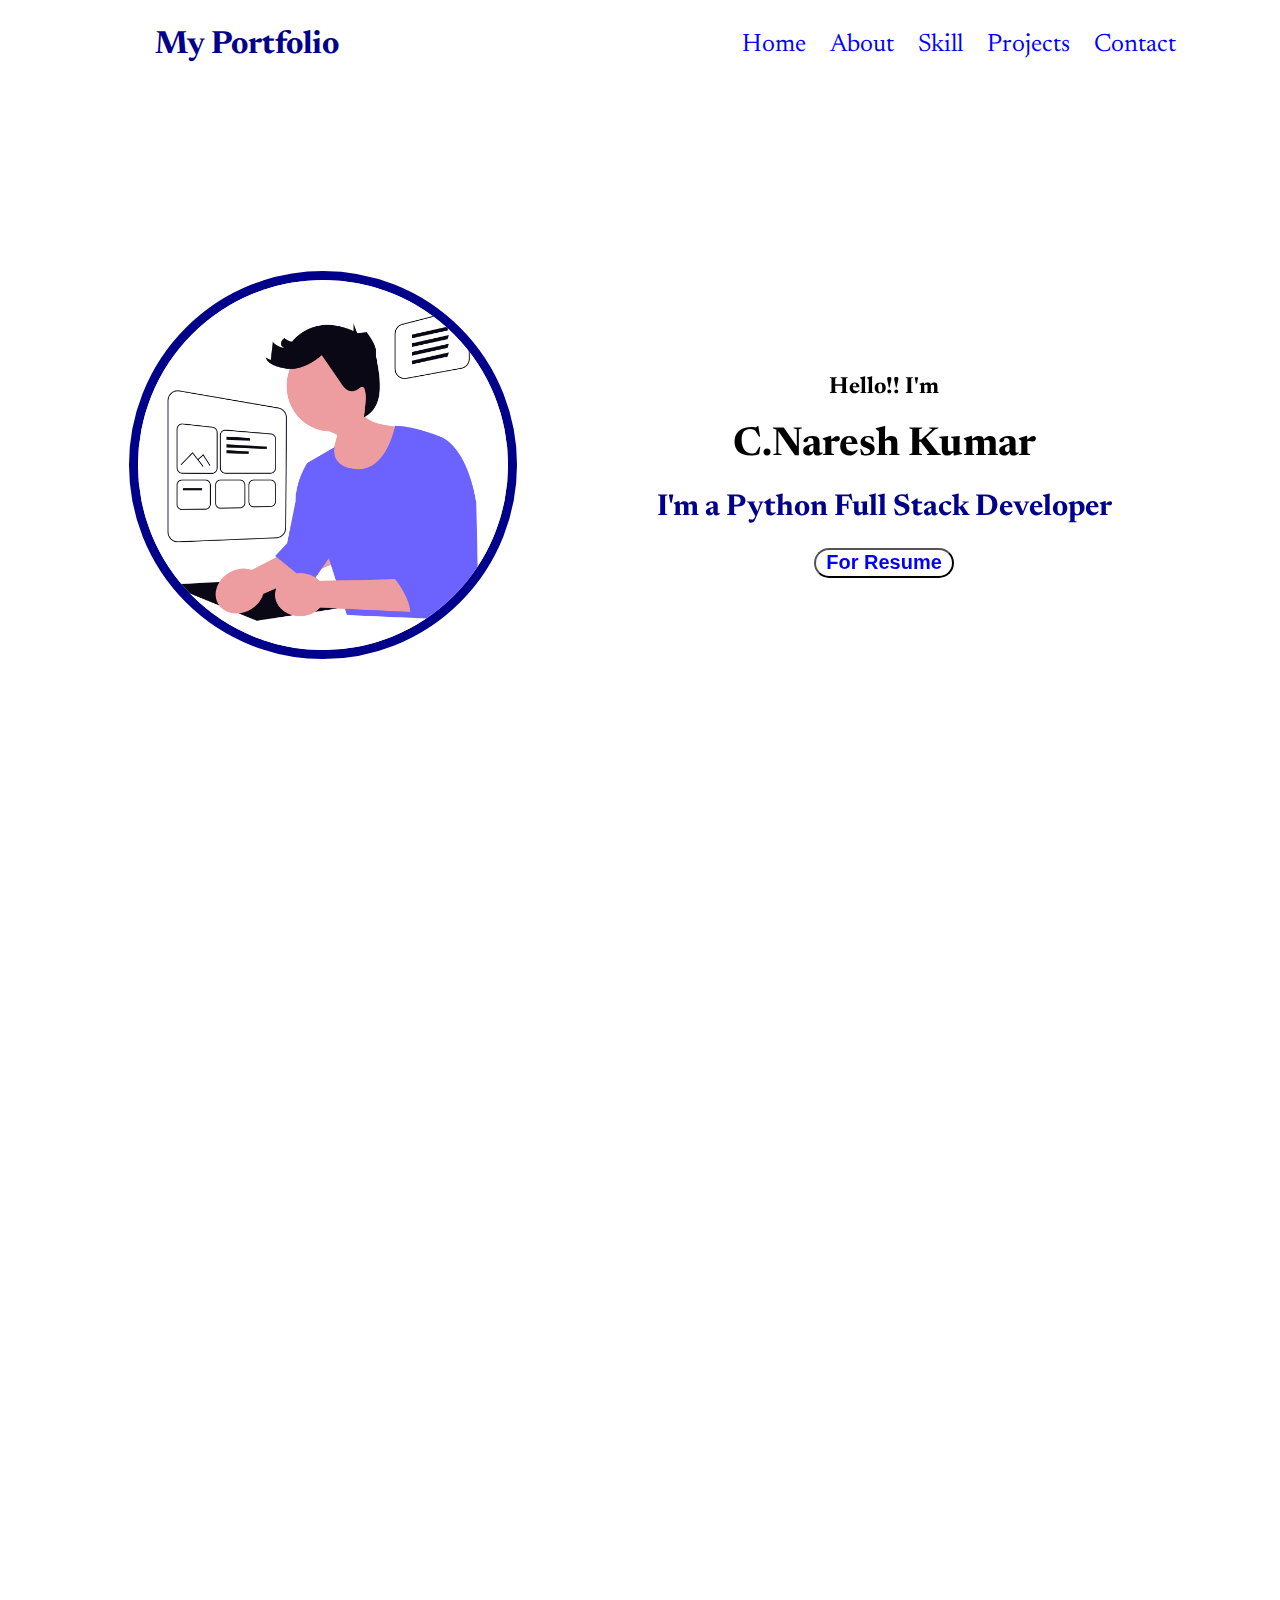
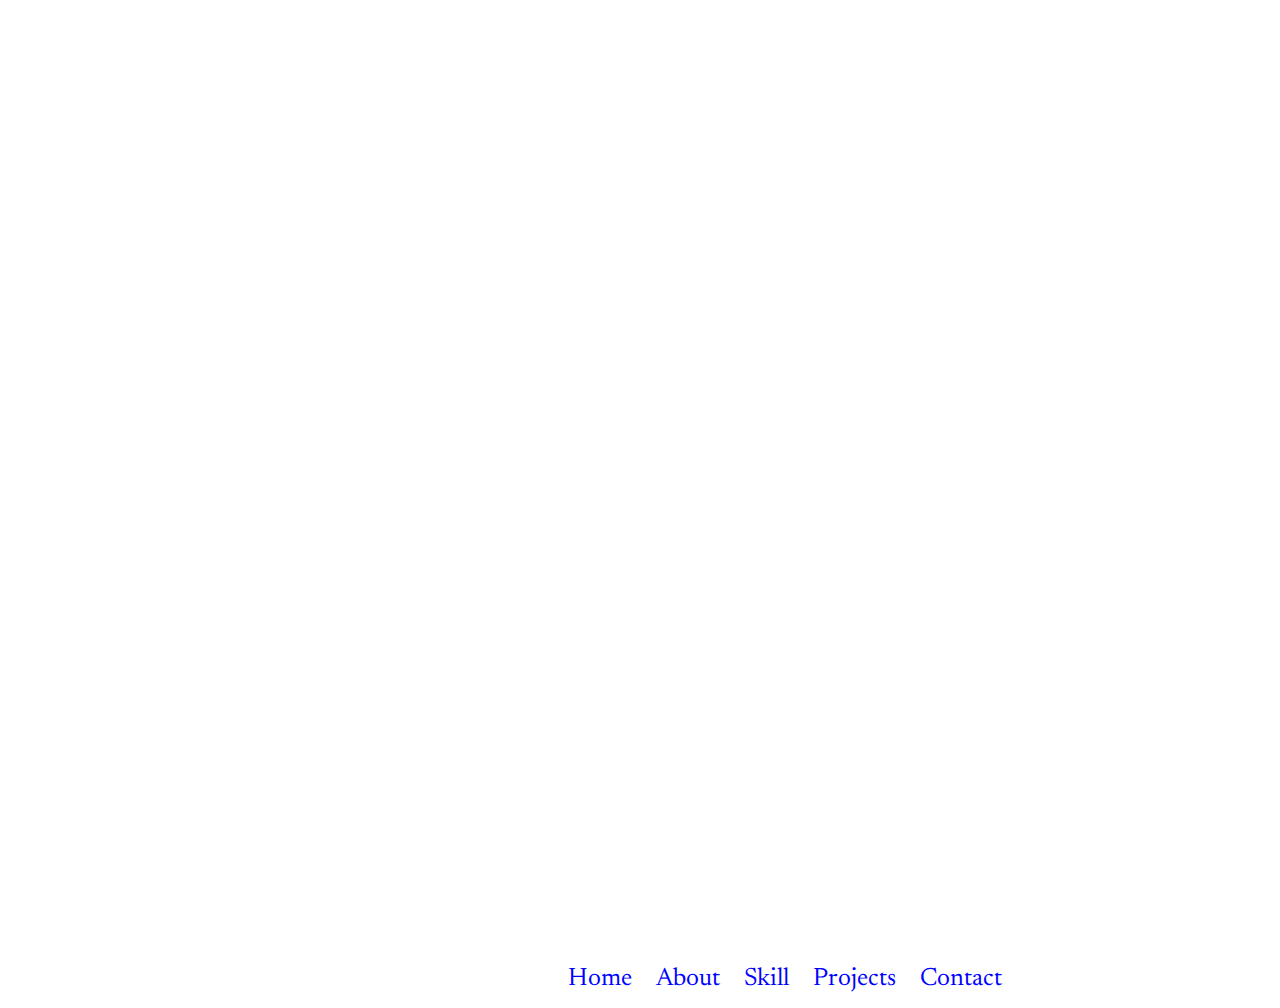
<file: index.html>
<!DOCTYPE html>
<html lang="en">
<head>
    <!-- AOS CSS -->
    <link rel="stylesheet" href="https://unpkg.com/aos@next/dist/aos.css" />
    <!-- FONT AWESOME -->
    <link rel="stylesheet" href="https://cdnjs.cloudflare.com/ajax/libs/font-awesome/6.6.0/css/all.min.css"/>
    <!-- FOR FONT -->
    <link href="https://fonts.googleapis.com/css2?family=Newsreader:ital,opsz,wght@0,6..72,200..800;1,6..72,200..800&display=swap" rel="stylesheet">    <meta charset="UTF-8">
    <!-- FOR MY TOP IMAGE-->
    <link rel="icon" href="image.png">
    <meta name="viewport" content="width=device-width, initial-scale=1.0">
    <title>My Portfolio</title>
    <link rel="stylesheet" href="index.css">
</head>
<body>
    <section id="navbar">
        <nav>
            <h1><span>My Portfolio</span></h1>
            <ul>
                <li><a href="#Home">Home</a></li>
                <li><a href="#About">About</a></li>
                <li><a href="#Skill">Skill</a></li>
                <li><a href="#projects">Projects</a></li>
                <li><a href="#contact">Contact</a></li>
            </ul>
        </nav> 
    </section>

    <section id="Home" data-aos="zoom-out-right">
        <img src="image.png" alt="web developer image">
        <div class="content">
        <h3>Hello!! I'm</h3>
        <h1>C.Naresh Kumar</h1>
        <h2>I'm a Python Full Stack Developer</h2>
        <button><a href="naresh-kumar-resume.pdf" target="_blank">For Resume</a></button>
        </div>
    </section>

    <section id="About" data-aos="fade-right">
        <p style="text-align:center; color:gray; font-size:18px; letter-spacing:1px;"> ── To Know Me Better ──</p>
        <center><h1>About</h1></center>
        <div class="me">
            <img src="myimage.png" alt="my image">
            <div class="mine">
                <div class="data">
                <div class="deg" id="DD" data-aos="fade-down" data-aos-delay="300">
                    <img src="exp.jpg" alt="" width="300px" height="300px">
                    <h2>Experience</h2>
                    <h3>Fresher</h3>
                </div>
                <div class="deg" data-aos="fade-up" data-aos-delay="300">
                    <img src="edu.webp" alt="education">
                    <h2>Education</h2>
                    <h3>B.E,Electronics And Communication Engineering</h3>
                </div>
                </div>
            <p>I’m Naresh Kumar C, a passionate Python Full Stack Developer skilled in <strong>Django, Flask, HTML, CSS, and JavaScript</strong>. I love turning complex problems into clean, user-friendly solutions.
With experience in MySQL, MongoDB, and API development, I focus on building secure and scalable web applications.
I’m always eager to learn, contribute to tech events, and work on projects that help me grow and make an impact.</p>
            </div>
        </div>
    </section>

    <section id="Skill" data-aos="flip-left">
        <p style="text-align:center; color:gray; font-size:18px; letter-spacing:1px;"> ── Exploring ──</p>
         <center style="font-size: 19px;"><h1>My Skills</h1></center>
         <div class="first">
            <div class="second">
                <h1>Frontend Development</h1>
                <div class="fr">
                <i class="fa-solid fa-play">HTML</i>
                <i class="fa-solid fa-play">CSS</i>
                <i class="fa-solid fa-play">Tailwind CSS</i>
                <i class="fa-solid fa-play">JavaScript</i>
                </div>
            </div>
            <div class="third">
                <h1>Backend Development</h1>
                <div class="fr">
                <i class="fa-solid fa-play">Python</i>
                <i class="fa-solid fa-play">Flask</i>
                <i class="fa-solid fa-play">Django</i>
                </div>
            </div>
         </div>
         <br>
         <div class="first">
            <div class="fourth">
                <h1>Database Management</h1>
                <div class="fr">
                <i class="fa-solid fa-play">SQL</i>
                <i class="fa-solid fa-play">Mongodb</i>
                </div>
            </div>
         </div>
    </section>

    <section id="projects" data-aos="fade-down">
        <div class="project">
        <p style="text-align:center; color:gray; font-size:18px; letter-spacing:1px;"> ── My Recent ──</p>
            <center style="font-size: 19px;"><h1>Projects</h1></center>
            <div class="fpro">
                <div class="spro">
                     <img src="logo.jpg" alt="">
                     <h2>Brand Garage</h2>
                     <button>Live Demo</button>
                     <button>Github</button>
                </div>
                <div class="tpro">
                   <img src="logo.jpg" alt="">
                   <h2>Brand Garage</h2>
                   <button>Live Demo</button>
                    <button>Github</button>
                </div>
                <div class="fopro">
                   <img src="logo.jpg" alt="">
                   <h2>Brand Garage</h2>
                   <button>Live Demo</button>
                    <button>Github</button>
                </div>
            </div>
        </div>

    </section>

    <section id="contact" data-aos="fade-down-right">
        <p style="text-align:center; color:gray; font-size:18px; letter-spacing:1px;"> ── Get in Touch With Me ──</p>
        <center style="font-size: 19px;"><h1>Contact</h1></center>
        <div class="det">
            <i class="fa-solid fa-square-envelope"></i>
            <h2><a href="">nareshkumarc2004@gmail.com</a></h2>
            <i class="fa-brands fa-linkedin"></i>
            <h2><a href="">linkedin</a></h2>
        </div>

    </section>

    <div class="last">
            <ul>
                <li><a href="#Home">Home</a></li>
                <li><a href="#About">About</a></li>
                <li><a href="#Skill">Skill</a></li>
                <li><a href="#projects">Projects</a></li>
                <li><a href="#contact">Contact</a></li>
            </ul>
    </div>
    
    <script src="https://unpkg.com/aos@next/dist/aos.js"></script>
<script>
  AOS.init();
</script>
</body>

</html>
</file>
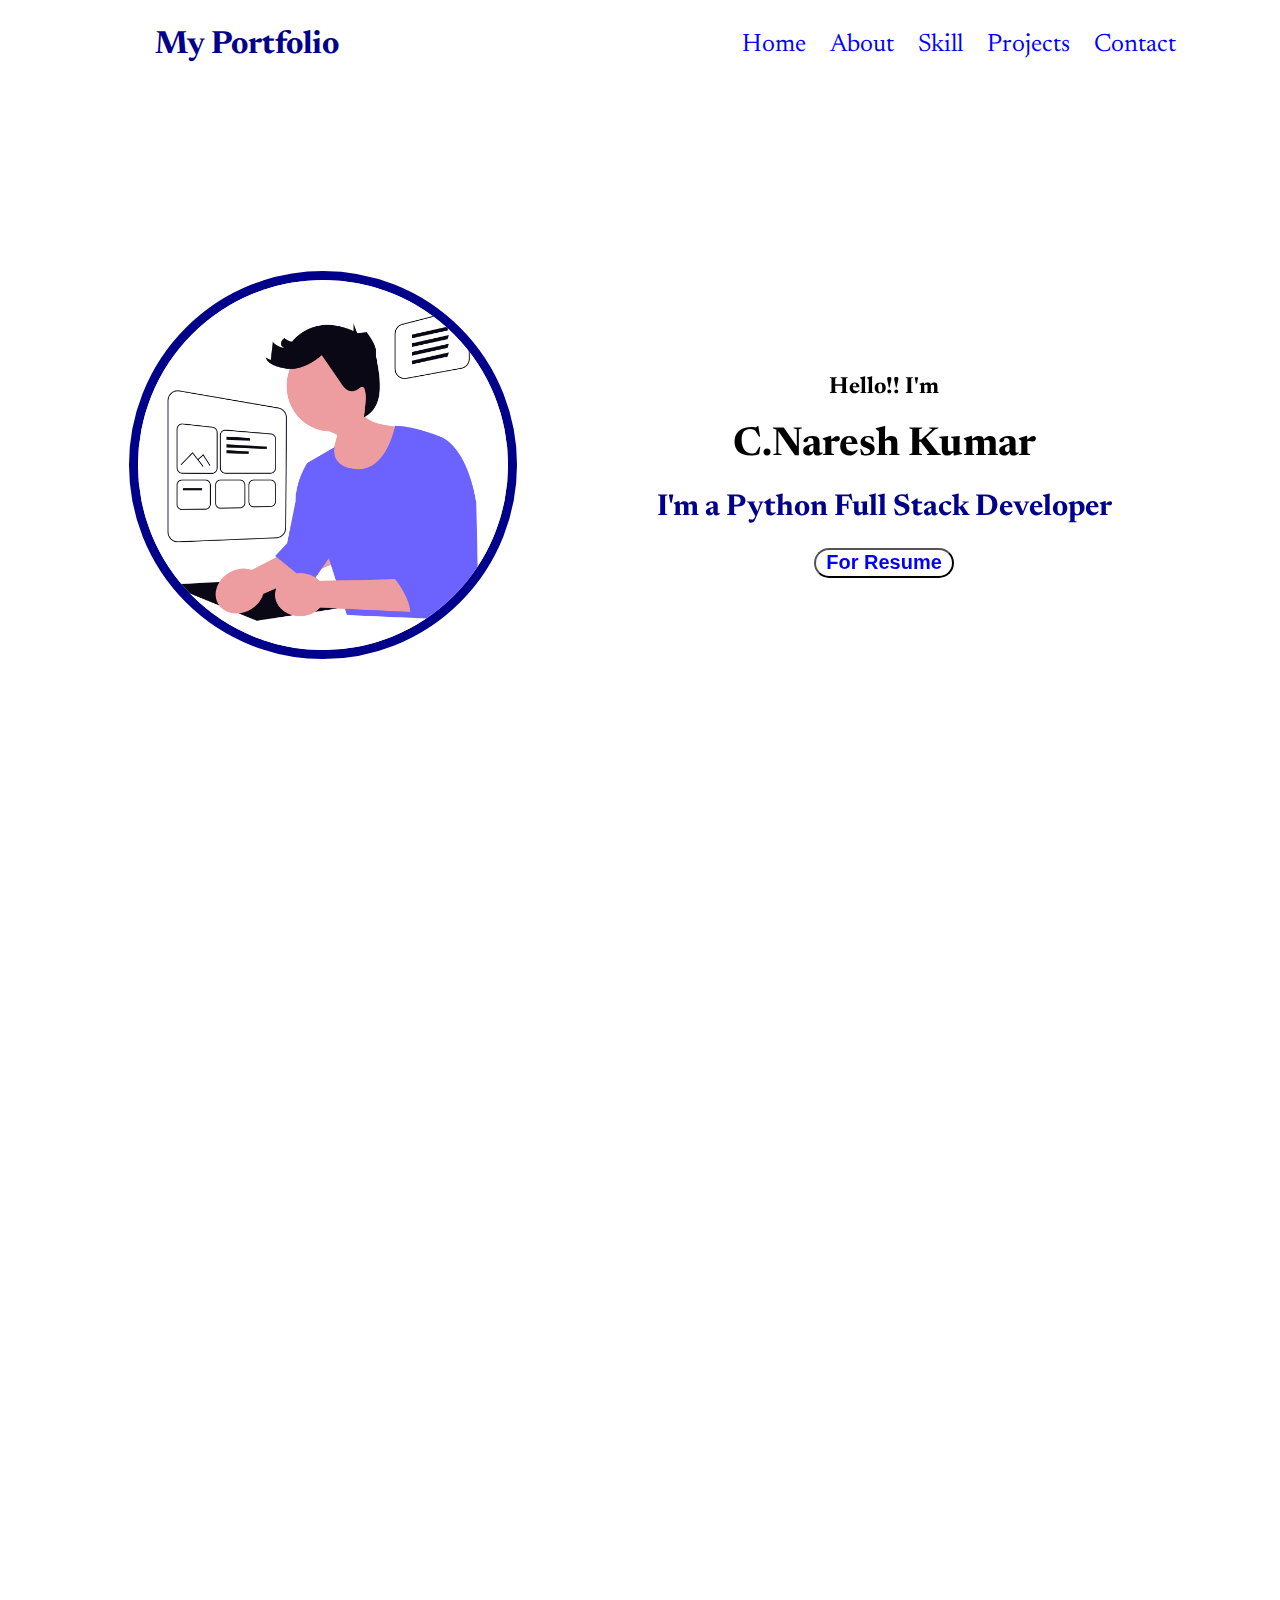
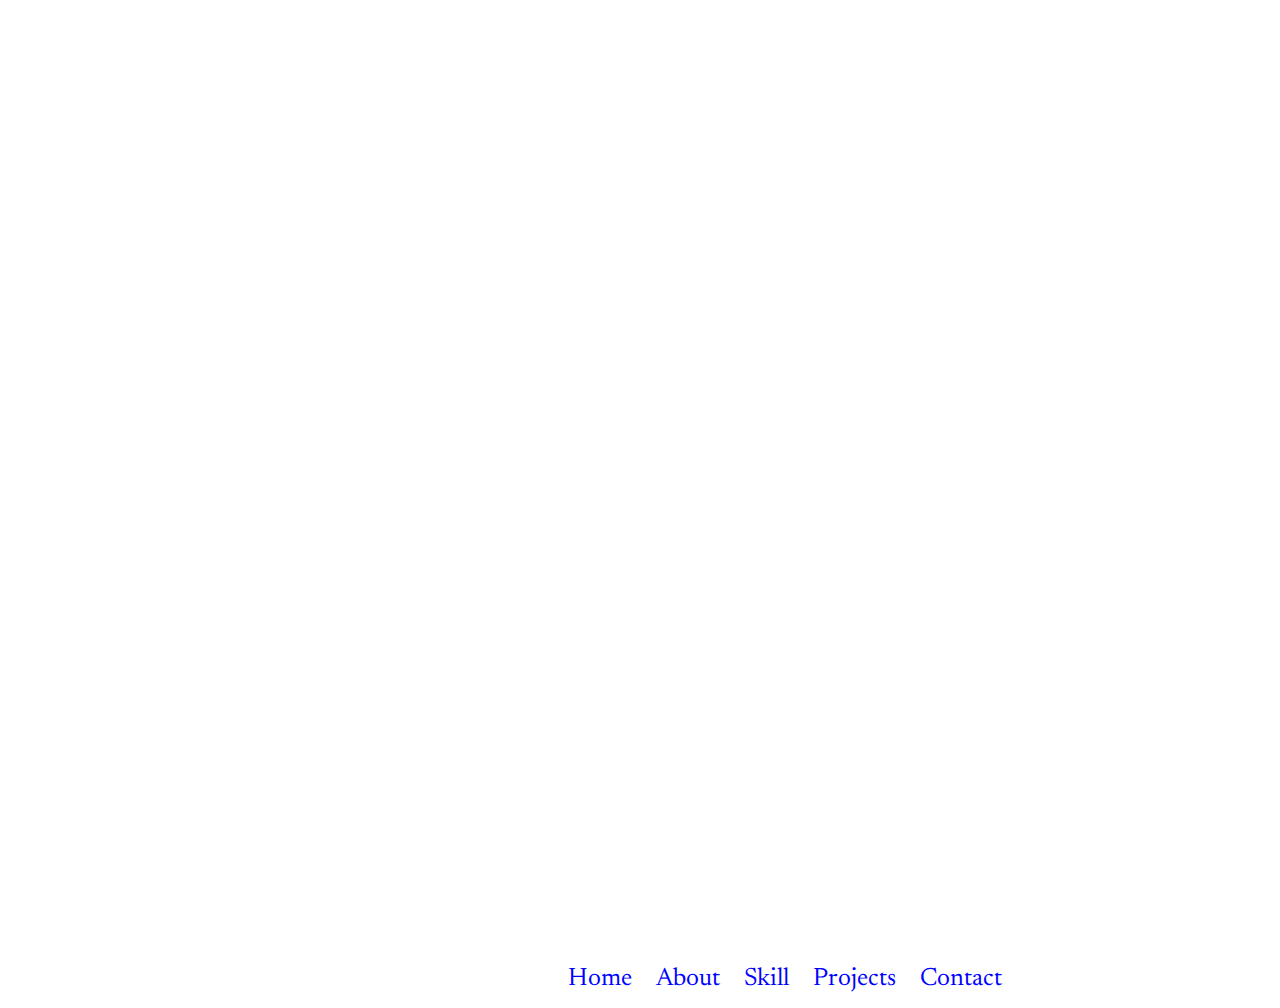
<file: profile.html>
<!DOCTYPE html>
<html lang="en">
<head>
    <!-- AOS CSS -->
    <link rel="stylesheet" href="https://unpkg.com/aos@next/dist/aos.css" />
    <!-- FONT AWESOME -->
    <link rel="stylesheet" href="https://cdnjs.cloudflare.com/ajax/libs/font-awesome/6.6.0/css/all.min.css"/>
    <!-- FOR FONT -->
    <link href="https://fonts.googleapis.com/css2?family=Newsreader:ital,opsz,wght@0,6..72,200..800;1,6..72,200..800&display=swap" rel="stylesheet">    <meta charset="UTF-8">
    <!-- FOR MY TOP IMAGE-->
    <link rel="icon" href="image.png">
    <meta name="viewport" content="width=device-width, initial-scale=1.0">
    <title>My Portfolio</title>
    <link rel="stylesheet" href="profilr.css">
</head>
<body>
    <section id="navbar">
        <nav>
            <h1><span>My Portfolio</span></h1>
            <ul>
                <li><a href="#Home">Home</a></li>
                <li><a href="#About">About</a></li>
                <li><a href="#Skill">Skill</a></li>
                <li><a href="#projects">Projects</a></li>
                <li><a href="#contact">Contact</a></li>
            </ul>
        </nav> 
    </section>

    <section id="Home" data-aos="zoom-out-right">
        <img src="image.png" alt="web developer image">
        <div class="content">
        <h3>Hello!! I'm</h3>
        <h1>C.Naresh Kumar</h1>
        <h2>I'm a Python Full Stack Developer</h2>
        <button><a href="naresh-kumar-res.pdf" target="_blank">For Resume</a></button>
        </div>
    </section>

    <section id="About" data-aos="fade-right">
        <p style="text-align:center; color:gray; font-size:18px; letter-spacing:1px;"> ── To Know Me Better ──</p>
        <center><h1>About</h1></center>
        <div class="me">
            <img src="myimage.png" alt="my image">
            <div class="mine">
                <div class="data">
                <div class="deg" id="DD" data-aos="fade-down" data-aos-delay="300">
                    <img src="exp.jpg" alt="" width="300px" height="300px">
                    <h2>Experience</h2>
                    <h3>Fresher</h3>
                </div>
                <div class="deg" data-aos="fade-up" data-aos-delay="300">
                    <img src="edu.webp" alt="education">
                    <h2>Education</h2>
                    <h3>B.E,Electronics And Communication Engineering</h3>
                </div>
                </div>
            <p>I’m Naresh Kumar C, a passionate Python Full Stack Developer skilled in <strong>Django, Flask, HTML, CSS, and JavaScript</strong>. I love turning complex problems into clean, user-friendly solutions.
With experience in MySQL, MongoDB, and API development, I focus on building secure and scalable web applications.
I’m always eager to learn, contribute to tech events, and work on projects that help me grow and make an impact.</p>
            </div>
        </div>
    </section>

    <section id="Skill" data-aos="flip-left">
        <p style="text-align:center; color:gray; font-size:18px; letter-spacing:1px;"> ── Exploring ──</p>
         <center style="font-size: 19px;"><h1>My Skills</h1></center>
         <div class="first">
            <div class="second">
                <h1>Frontend Development</h1>
                <div class="fr">
                <i class="fa-solid fa-play">HTML</i>
                <i class="fa-solid fa-play">CSS</i>
                <i class="fa-solid fa-play">JavaScript</i>
                </div>
            </div>
            <div class="third">
                <h1>Backend Development</h1>
                <div class="fr">
                <i class="fa-solid fa-play">Python</i>
                <i class="fa-solid fa-play">Flask</i>
                <i class="fa-solid fa-play">Django</i>
                </div>
            </div>
         </div>
         <br>
         <div class="first">
            <div class="fourth">
                <h1>Database Management</h1>
                <div class="fr">
                <i class="fa-solid fa-play">SQL</i>
                <i class="fa-solid fa-play">Mongodb</i>
                </div>
            </div>
         </div>
    </section>

    <section id="projects" data-aos="fade-down">
        <div class="project">
        <p style="text-align:center; color:gray; font-size:18px; letter-spacing:1px;"> ── My Recent ──</p>
            <center style="font-size: 19px;"><h1>Projects</h1></center>
            <div class="fpro">
                <div class="spro">
                     <img src="logo.jpg" alt="">
                     <h2>Brand Garage</h2>
                     <button>Live Demo</button>
                     <button>Github</button>
                </div>
                <div class="tpro">
                   <img src="logo.jpg" alt="">
                   <h2>Brand Garage</h2>
                   <button>Live Demo</button>
                    <button>Github</button>
                </div>
                <div class="fopro">
                   <img src="logo.jpg" alt="">
                   <h2>Brand Garage</h2>
                   <button>Live Demo</button>
                    <button>Github</button>
                </div>
            </div>
        </div>

    </section>

    <section id="contact" data-aos="fade-down-right">
        <p style="text-align:center; color:gray; font-size:18px; letter-spacing:1px;"> ── Get in Touch With Me ──</p>
        <center style="font-size: 19px;"><h1>Contact</h1></center>
        <div class="det">
            <i class="fa-solid fa-square-envelope"></i>
            <h2><a href="">nareshkumarc2004@gmail.com</a></h2>
            <i class="fa-brands fa-linkedin"></i>
            <h2><a href="">linkedin</a></h2>
        </div>

    </section>

    <div class="last">
            <ul>
                <li><a href="#Home">Home</a></li>
                <li><a href="#About">About</a></li>
                <li><a href="#Skill">Skill</a></li>
                <li><a href="#projects">Projects</a></li>
                <li><a href="#contact">Contact</a></li>
            </ul>
    </div>
    
    <script src="https://unpkg.com/aos@next/dist/aos.js"></script>
<script>
  AOS.init();
</script>
</body>
</html>
</file>
<file: index.css>
body{
    background-color: white;
    font-family:"Newsreader", serif;
}
#navbar{
    position: relative;
    animation: NAV 1s ease-in-out forwards;
}
@keyframes NAV{
    0%{
        top: -100px;
    }
    100%{
        top: 0px;
    }
}
nav{
    display: flex;
    justify-content: space-around;
    align-items: center;
}
span{
    color: darkblue;
}
li{
    list-style: none;
    display: inline;
    font-size: 25px;
    padding-right: 20px;
    position: relative;
    left: 70px;
}
a{
    text-decoration: none;
    color: blue;
    transition:all 0.5s ease;
}
a:hover{
    color: red;
    text-decoration: underline;
    text-underline-offset: 7px;
}
#Home{
    display: flex;
    justify-content: center;
    align-items: center;
    gap: 180px;
    height: 85vh;
}
#Home img{
    width: 370px;
    height: 370px;
    border-radius: 50%;
    border: 9px solid darkblue;
}
.content{
    text-align: center;
    position: relative;
    font-size: 20px;
    right: 40px;

}
.content h2{
    color: darkblue;
}
.content button{
    width: 140px;
    height: 30px;
    border-radius: 40px;
    color: darkblue;
    background-color: white;
    font-weight: bold;
    font-size: 20px;
    transition: all 2s ease;
}
button:hover{
    transform: translateY(-20px);
    color: red;
}
button a:hover{
    text-decoration: none;
}
#About{
    font-size: 19px;
    height: 95vh;
}
.me{
    display: flex;
    justify-content: center;
    align-items: center;
    gap: 80px;
}
.me img{
    width: 370px;
    height: 360px;
    border: 3px solid darkblue;
    border-right: 10px solid blue;
    border-top: 10px solid blue;
    border-radius: 30px;
}
.mine p{
    width: 650px;
    text-align: justify;
    font-size: 22px;
    line-height: 30px;
}
.data{
    display: flex;
    gap: 50px;
    position: relative;
    right: 150px;
    transition: all 1s ease-in;
}
.data:hover{
    transform: translateY(-20px);
}
.deg{
    border: 3px solid darkblue;
    border-radius: 10%;
    width: 280px;
    height: 180px;
    position: relative;
    left: 150px;
}
.deg h2{
    font-size: 20px;
    text-align: center;
    font-weight: bold;
    transition: all 2s ease;
}
.deg h3{
    font-size: 20px;
    text-align: center;
    font-weight: bold;
    position: relative;
    bottom: 10px;
}
.deg img{
    border: 0px;
    height:60px;
    width:60px;
    position: relative;
    left: 110px;
}
#Skill{
    height: 80vh;
}
.first{
    display: flex;
    justify-content: center;
    align-items: center;
    gap: 80px;
}
.second,.third{
    border: 3px solid blue;
    border-right: 5px solid darkblue;
    border-top: 5px solid darkblue;
    width: 500px;
    height: 300px;
    text-align: center;
    border-radius: 25%;
}
.fr i{
    display: flex;
    justify-content: center;
    padding: 20px;
    gap: 10px;
    font-weight: bold;
    font-size: 17px;
    text-align: justify;
}
.fourth{
    text-align: center;
    border: 3px solid blue;
    border-right: 5px solid darkblue;
    border-top: 5px solid darkblue;
    width: 400px;
    border-radius: 25%;
}
#projects{
    text-align: center;
    margin-top: 50px;
    position: relative;
    top: 250px;
}
.project img{
    width: 230px;
    height: 180px;
    border-radius: 30px;
    position: relative;
    top: 10px;
    
}
.project button{
    width: 130px;
    height: 40px;
    border-radius: 30px;
    font-size: 20px;
    background-color: white;
    transition: all 1s ease;
}
.project button:hover{
    transform: translateY(10px);
    background-color: blue;
    color: white
}
.fpro{
    display: flex;
    justify-content: center;
    align-items: center;
    gap: 100px;
}
.spro{
    border: 5px solid blue;
    border-radius: 50px;
    width: 350px;
    height: 350px;
}
.tpro{
   border: 5px solid blue;
   border-radius: 50px;
    width: 350px;
    height: 350px;
}
.fopro{
   border: 5px solid blue;
   border-radius: 50px;
    width: 350px;
    height: 350px;
}
#contact{
    position: relative;
    top: 500px; 
    height: 80vh; 
}
.det{
    display: flex;
    width: 540px;
    height: 120px;
    border: 3px solid blue;
    position: relative;
    left: 488px;
    border-radius: 30px;
    gap: 20px;
   justify-content: center;
}
.det h2{
    font-weight: light;
    position: relative;
    top: 25px;
}
.det i{
    position: relative;
    top: 46px;
    font-size: 20px;
    left: 15px;
}
.det a{
    color: black;
    text-decoration: none;
    font-weight: lighter;
    
}
.det a:hover{
    color: blue;
    text-decoration: underline;
    text-underline-offset: 3px;
}
.last{
margin-top: 450px;
margin-left: 450px;
}
/* ---------------- MEDIA QUERIES ---------------- */

/* For tablets and medium devices (max width: 1024px) */
@media (max-width: 1024px) {
    nav {
        flex-direction: column;
        text-align: center;
    }

    li {
        display: block;
        padding: 10px 0;
        left: 0;
    }

    #Home {
        flex-direction: column;
        gap: 50px;
        height: auto;
        margin-top: 40px;
    }

    #Home img {
        width: 300px;
        height: 300px;
    }

    .content {
        right: 0;
    }

    #About {
        height: auto;
        margin-bottom: 100px;
    }

    #Skill {
        margin-top: 120px;
        position: relative;
        z-index: 1;
    }

    .me {
        flex-direction: column;
        gap: 40px;
    }

    .mine p {
        width: 80%;
    }

    #projects {
        position: relative;
        top: 600px;
    }

    .deg {
        left: 0;
        margin: 0 auto;
    }

    .first {
        flex-direction: column;
        gap: 40px;
    }

    .fpro {
        flex-direction: column;
        gap: 40px;
    }

    .det {
        left: 0;
        margin: 0 auto;
        width: 80%;
    }

    .last {
        margin-left: 0;
        text-align: center;
    }
}

/* For mobile phones (max width: 600px) */
@media (max-width: 600px) {
    nav h1 {
        font-size: 22px;
    }

    li {
        font-size: 18px;
    }

    #Home img {
        width: 230px;
        height: 230px;
        border-width: 5px;
    }

    .content h1 {
        font-size: 22px;
    }

    .content h2 {
        font-size: 17px;
    }

    .content button {
        width: 110px;
        height: 35px;
        font-size: 15px;
    }

    #About {
        font-size: 17px;
        height: auto;
        padding-bottom: 50px;
    }

    .data {
        position: relative;
        left: 10px;
        text-align: justify;
    }

    .deg {
        width: 220px;
        left: 0;
        margin: 0 auto;
    }

    .mine p {
        width: 90%;
        font-size: 18px;
        line-height: 28px;
    }

    .first {
        gap: 30px;
    }

    .second, 
    .third, 
    .fourth {
        width: 90%;
        height: auto;
        border-radius: 15%;
    }

    #Skill {
        margin-top: 100px;
    }

    .fpro {
        flex-direction: column;
        align-items: center;
    }

    .spro, 
    .tpro, 
    .fopro {
        width: 90%;
        height: auto;
    }

    .project img {
        width: 200px;
        height: 150px;
    }

    .project button {
        width: 100px;
        height: 35px;
        font-size: 15px;
    }

    .det {
        flex-direction: column;
        width: 90%;
        height: auto;
        text-align: center;
        padding: 15px 0;
    }

    .det i {
        top: 0;
        left: 0;
        margin-bottom: 10px;
    }

    .det h2 {
        top: 0;
        font-size: 16px;
    }

    #contact {
        position: relative;
        top: 700px;
        right: 0;
    }

    .last {
        margin-left: 0;
        text-align: center;
    }
}
</file>
<file: profilr.css>
body{
    background-color: white;
    font-family:"Newsreader", serif;
}
#navbar{
    position: relative;
    animation: NAV 1s ease-in-out forwards;
}
@keyframes NAV{
    0%{
        top: -100px;
    }
    100%{
        top: 0px;
    }
}
nav{
    display: flex;
    justify-content: space-around;
    align-items: center;
}
span{
    color: darkblue;
}
li{
    list-style: none;
    display: inline;
    font-size: 25px;
    padding-right: 20px;
    position: relative;
    left: 70px;
}
a{
    text-decoration: none;
    color: blue;
    transition:all 0.5s ease;
}
a:hover{
    color: red;
    text-decoration: underline;
    text-underline-offset: 7px;
}
#Home{
    display: flex;
    justify-content: center;
    align-items: center;
    gap: 180px;
    height: 85vh;
}
#Home img{
    width: 370px;
    height: 370px;
    border-radius: 50%;
    border: 9px solid darkblue;
}
.content{
    text-align: center;
    position: relative;
    font-size: 20px;
    right: 40px;

}
.content h2{
    color: darkblue;
}
.content button{
    width: 140px;
    height: 30px;
    border-radius: 40px;
    color: darkblue;
    background-color: white;
    font-weight: bold;
    font-size: 20px;
    transition: all 2s ease;
}
button:hover{
    transform: translateY(-20px);
    color: red;
}
button a:hover{
    text-decoration: none;
}
#About{
    font-size: 19px;
    height: 95vh;
}
.me{
    display: flex;
    justify-content: center;
    align-items: center;
    gap: 80px;
}
.me img{
    width: 370px;
    height: 360px;
    border: 3px solid darkblue;
    border-right: 10px solid blue;
    border-top: 10px solid blue;
    border-radius: 30px;
}
.mine p{
    width: 650px;
    text-align: justify;
    font-size: 22px;
    line-height: 30px;
}
.data{
    display: flex;
    gap: 50px;
    position: relative;
    right: 150px;
    transition: all 1s ease-in;
}
.data:hover{
    transform: translateY(-20px);
}
.deg{
    border: 3px solid darkblue;
    border-radius: 10%;
    width: 280px;
    height: 180px;
    position: relative;
    left: 150px;
}
.deg h2{
    font-size: 20px;
    text-align: center;
    font-weight: bold;
    transition: all 2s ease;
}
.deg h3{
    font-size: 20px;
    text-align: center;
    font-weight: bold;
    position: relative;
    bottom: 10px;
}
.deg img{
    border: 0px;
    height:60px;
    width:60px;
    position: relative;
    left: 110px;
}
#Skill{
    height: 80vh;
}
.first{
    display: flex;
    justify-content: center;
    align-items: center;
    gap: 80px;
}
.second,.third{
    border: 3px solid blue;
    border-right: 5px solid darkblue;
    border-top: 5px solid darkblue;
    width: 500px;
    height: 300px;
    text-align: center;
    border-radius: 25%;
}
.fr i{
    display: flex;
    justify-content: center;
    padding: 20px;
    gap: 10px;
    font-weight: bold;
    font-size: 17px;
    text-align: justify;
}
.fourth{
    text-align: center;
    border: 3px solid blue;
    border-right: 5px solid darkblue;
    border-top: 5px solid darkblue;
    width: 400px;
    border-radius: 25%;
}
#projects{
    text-align: center;
    margin-top: 50px;
    position: relative;
    top: 250px;
}
.project img{
    width: 230px;
    height: 180px;
    border-radius: 30px;
    position: relative;
    top: 10px;
    
}
.project button{
    width: 130px;
    height: 40px;
    border-radius: 30px;
    font-size: 20px;
    background-color: white;
    transition: all 1s ease;
}
.project button:hover{
    transform: translateY(10px);
    background-color: blue;
    color: white
}
.fpro{
    display: flex;
    justify-content: center;
    align-items: center;
    gap: 100px;
}
.spro{
    border: 5px solid blue;
    border-radius: 50px;
    width: 350px;
    height: 350px;
}
.tpro{
   border: 5px solid blue;
   border-radius: 50px;
    width: 350px;
    height: 350px;
}
.fopro{
   border: 5px solid blue;
   border-radius: 50px;
    width: 350px;
    height: 350px;
}
#contact{
    position: relative;
    top: 500px; 
    height: 80vh; 
}
.det{
    display: flex;
    width: 540px;
    height: 120px;
    border: 3px solid blue;
    position: relative;
    left: 488px;
    border-radius: 30px;
    gap: 20px;
   justify-content: center;
}
.det h2{
    font-weight: light;
    position: relative;
    top: 25px;
}
.det i{
    position: relative;
    top: 46px;
    font-size: 20px;
    left: 15px;
}
.det a{
    color: black;
    text-decoration: none;
    font-weight: lighter;
    
}
.det a:hover{
    color: blue;
    text-decoration: underline;
    text-underline-offset: 3px;
}
.last{
margin-top: 450px;
margin-left: 450px;
}
/* ---------------- MEDIA QUERIES ---------------- */

/* For tablets and medium devices (max width: 1024px) */
@media (max-width: 1024px) {
    nav {
        flex-direction: column;
        text-align: center;
    }

    li {
        display: block;
        padding: 10px 0;
        left: 0;
    }

    #Home {
        flex-direction: column;
        gap: 50px;
        height: auto;
        margin-top: 40px;
    }

    #Home img {
        width: 300px;
        height: 300px;
    }

    .content {
        right: 0;
    }

    #About {
        height: auto;
        margin-bottom: 100px;
    }

    #Skill {
        margin-top: 120px;
        position: relative;
        z-index: 1;
    }

    .me {
        flex-direction: column;
        gap: 40px;
    }

    .mine p {
        width: 80%;
    }

    #projects {
        position: relative;
        top: 600px;
    }

    .deg {
        left: 0;
        margin: 0 auto;
    }

    .first {
        flex-direction: column;
        gap: 40px;
    }

    .fpro {
        flex-direction: column;
        gap: 40px;
    }

    .det {
        left: 0;
        margin: 0 auto;
        width: 80%;
    }

    .last {
        margin-left: 0;
        text-align: center;
    }
}

/* For mobile phones (max width: 600px) */
@media (max-width: 600px) {
    nav h1 {
        font-size: 22px;
    }

    li {
        font-size: 18px;
    }

    #Home img {
        width: 230px;
        height: 230px;
        border-width: 5px;
    }

    .content h1 {
        font-size: 22px;
    }

    .content h2 {
        font-size: 17px;
    }

    .content button {
        width: 110px;
        height: 35px;
        font-size: 15px;
    }

    #About {
        font-size: 17px;
        height: auto;
        padding-bottom: 50px;
    }

    .data {
        position: relative;
        left: 10px;
        text-align: justify;
    }

    .deg {
        width: 220px;
        left: 0;
        margin: 0 auto;
    }

    .mine p {
        width: 90%;
        font-size: 18px;
        line-height: 28px;
    }

    .first {
        gap: 30px;
    }

    .second, 
    .third, 
    .fourth {
        width: 90%;
        height: auto;
        border-radius: 15%;
    }

    #Skill {
        margin-top: 100px;
    }

    .fpro {
        flex-direction: column;
        align-items: center;
    }

    .spro, 
    .tpro, 
    .fopro {
        width: 90%;
        height: auto;
    }

    .project img {
        width: 200px;
        height: 150px;
    }

    .project button {
        width: 100px;
        height: 35px;
        font-size: 15px;
    }

    .det {
        flex-direction: column;
        width: 90%;
        height: auto;
        text-align: center;
        padding: 15px 0;
    }

    .det i {
        top: 0;
        left: 0;
        margin-bottom: 10px;
    }

    .det h2 {
        top: 0;
        font-size: 16px;
    }

    #contact {
        position: relative;
        top: 700px;
        right: 0;
    }

    .last {
        margin-left: 0;
        text-align: center;
    }
}
</file>
